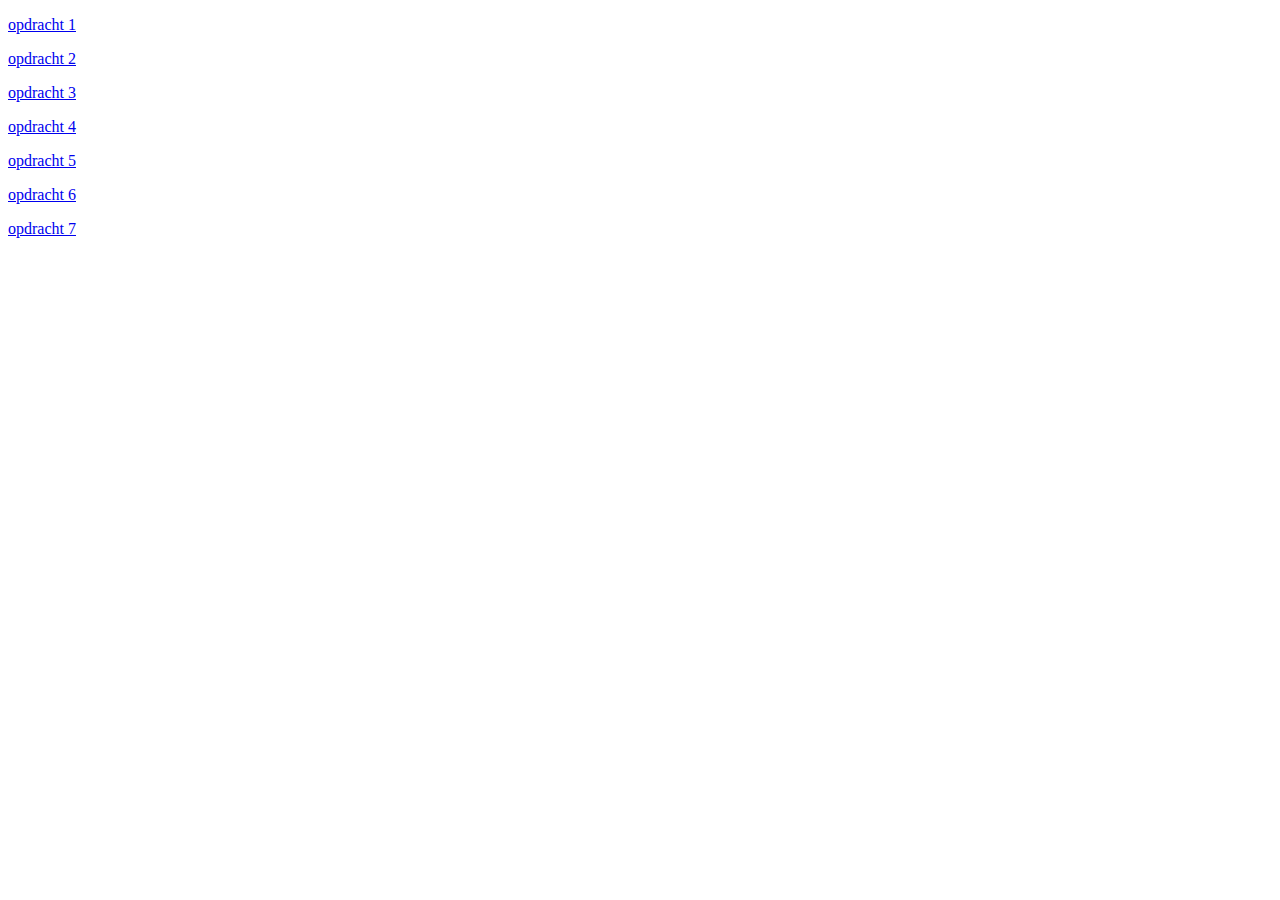
<file: index.html>
<!DOCTYPE html>
<html lang="en">
<head>
  <meta charset="UTF-8">
  <title>Index</title>
</head>
<body>

<nav>
  <p><a href="Opdracht%201.html">opdracht 1</a></p>
  <p><a href="Opdracht%202.html">opdracht 2</a></p>
  <p><a href="Opdracht%203.html">opdracht 3</a></p>
  <p><a href="Opdracht%204.html">opdracht 4</a></p>
  <p><a href="Opdracht%205.html">opdracht 5</a></p>
  <p><a href="Opdracht%206.html">opdracht 6</a></p>
  <p><a href="Opdracht%207.html">opdracht 7</a></p>
</nav>

</body>
</html>
</file>
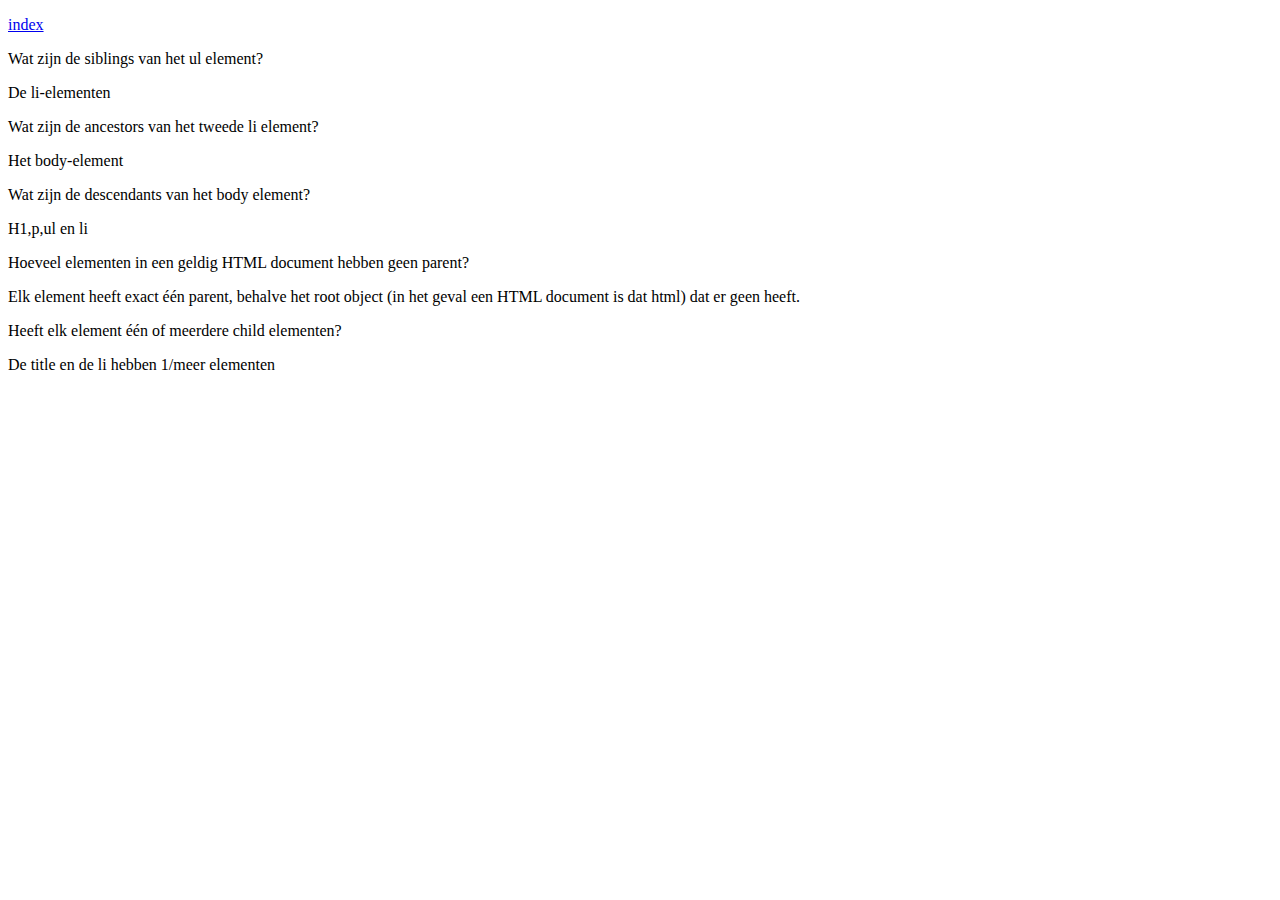
<file: Opdracht 1.html>
<!DOCTYPE html>
<html lang="en">
<head>
    <meta charset="UTF-8">
    <title>Opdracht 1</title>
</head>
<body>

<nav>
    <p><a href="index.html">index</a></p>
</nav>

<p>Wat zijn de siblings van het ul element?</p>
<p>De li-elementen</p>

    <p>Wat zijn de ancestors van het tweede li element?</p>
    <p>Het body-element</p>

    <p>Wat zijn de descendants van het body element?</p>
    <p>H1,p,ul en li</p>

    <p>Hoeveel elementen in een geldig HTML document hebben geen parent?</p>
    <p>Elk element heeft exact één parent, behalve het root object (in het geval een HTML document is dat html) dat er geen heeft.</p>

    <p>Heeft elk element één of meerdere child elementen?</p>
    <p>De title en de li hebben 1/meer elementen</p>
</body>
</html>
</file>
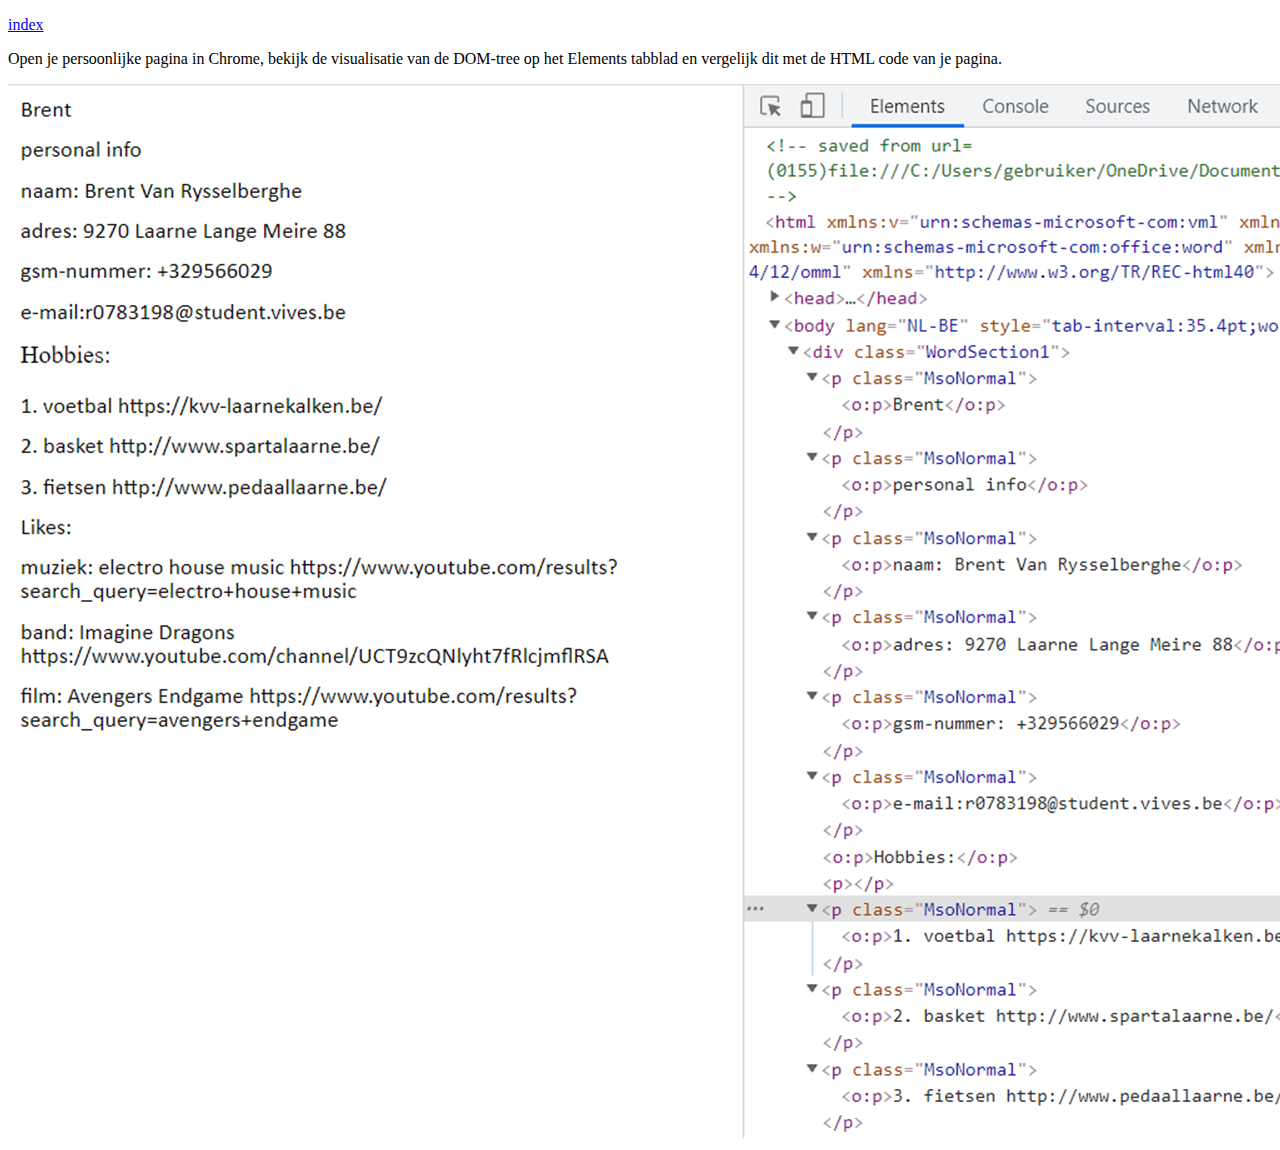
<file: Opdracht 2.html>
<!DOCTYPE html>
<html lang="en">
<head>
    <meta charset="UTF-8">
    <title>Opdracht 2</title>
</head>
<body>

<nav>
    <p><a href="index.html">index</a></p>
</nav>

<p>Open je persoonlijke pagina in Chrome, bekijk de visualisatie van de DOM‐tree op het Elements tabblad en vergelijk dit met de HTML code van je pagina.</p>
<img src="images/opdracht%202.png">

</body>
</html>
</file>
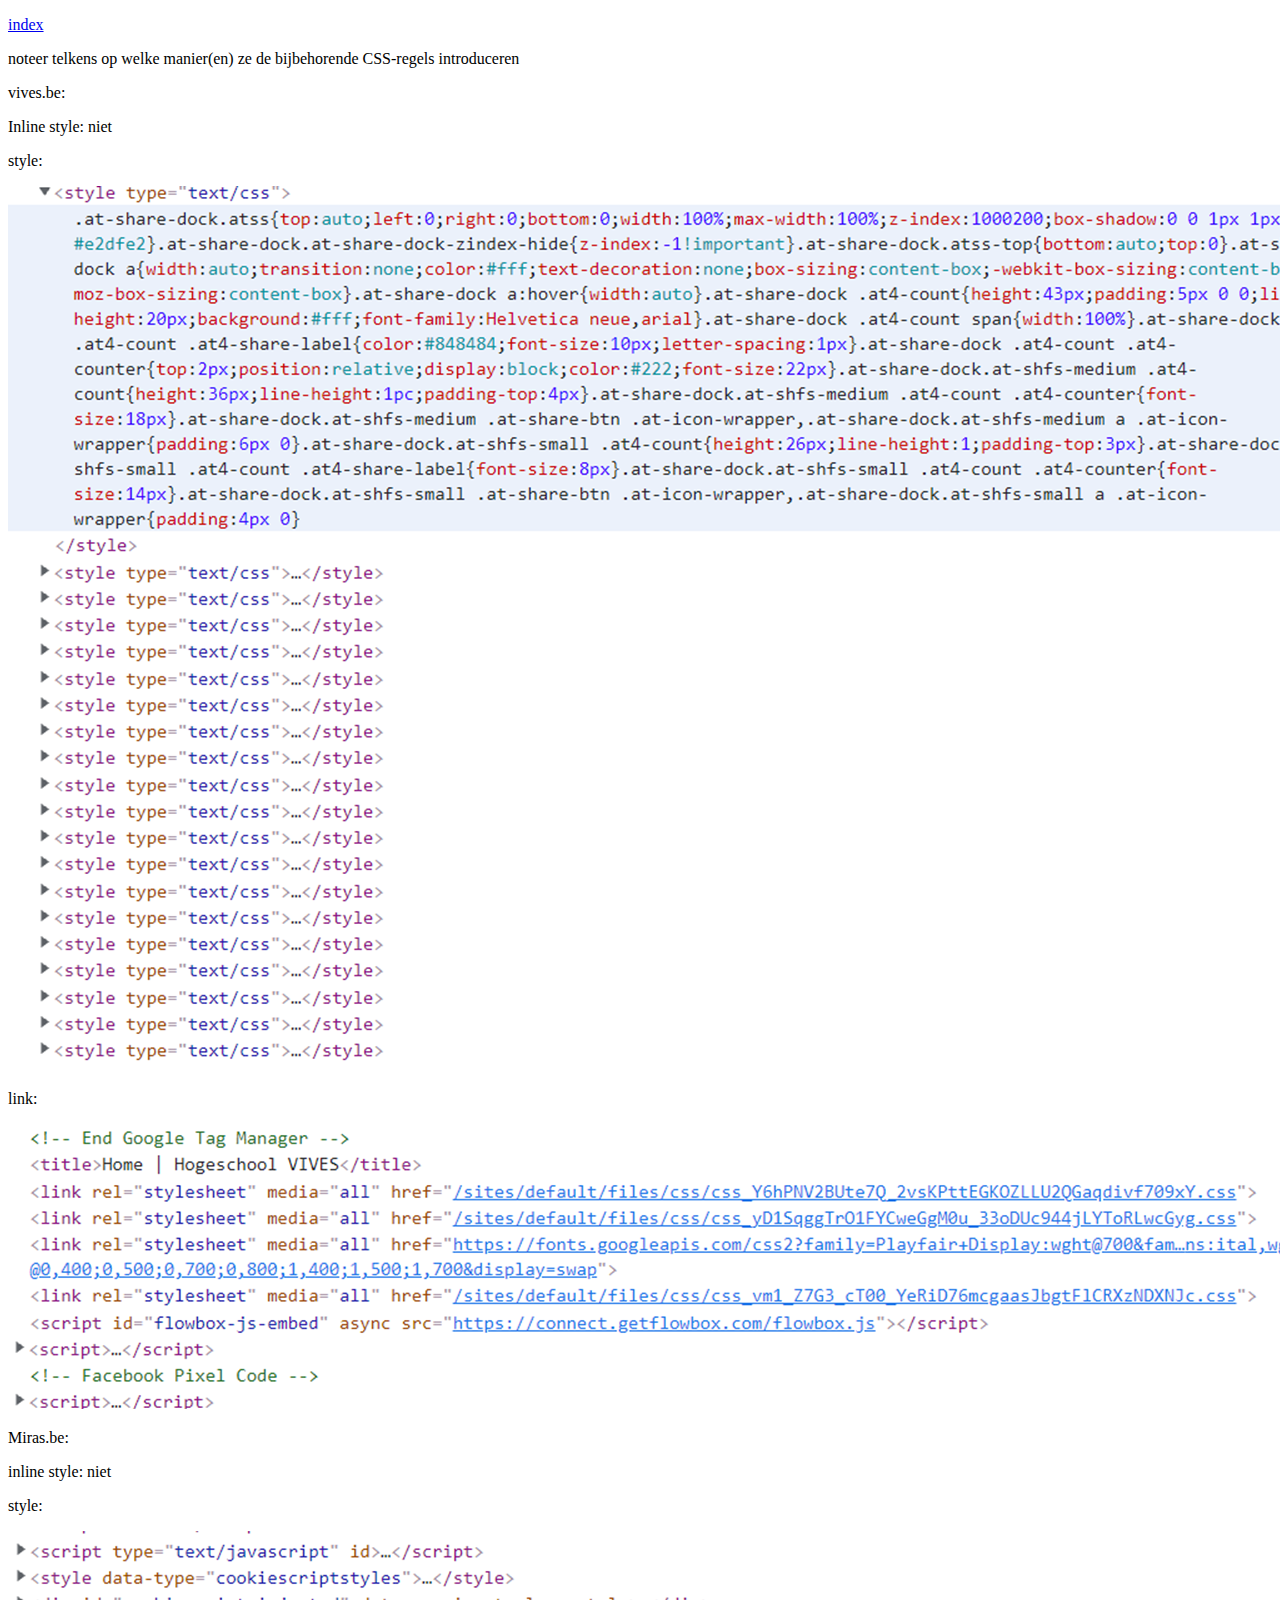
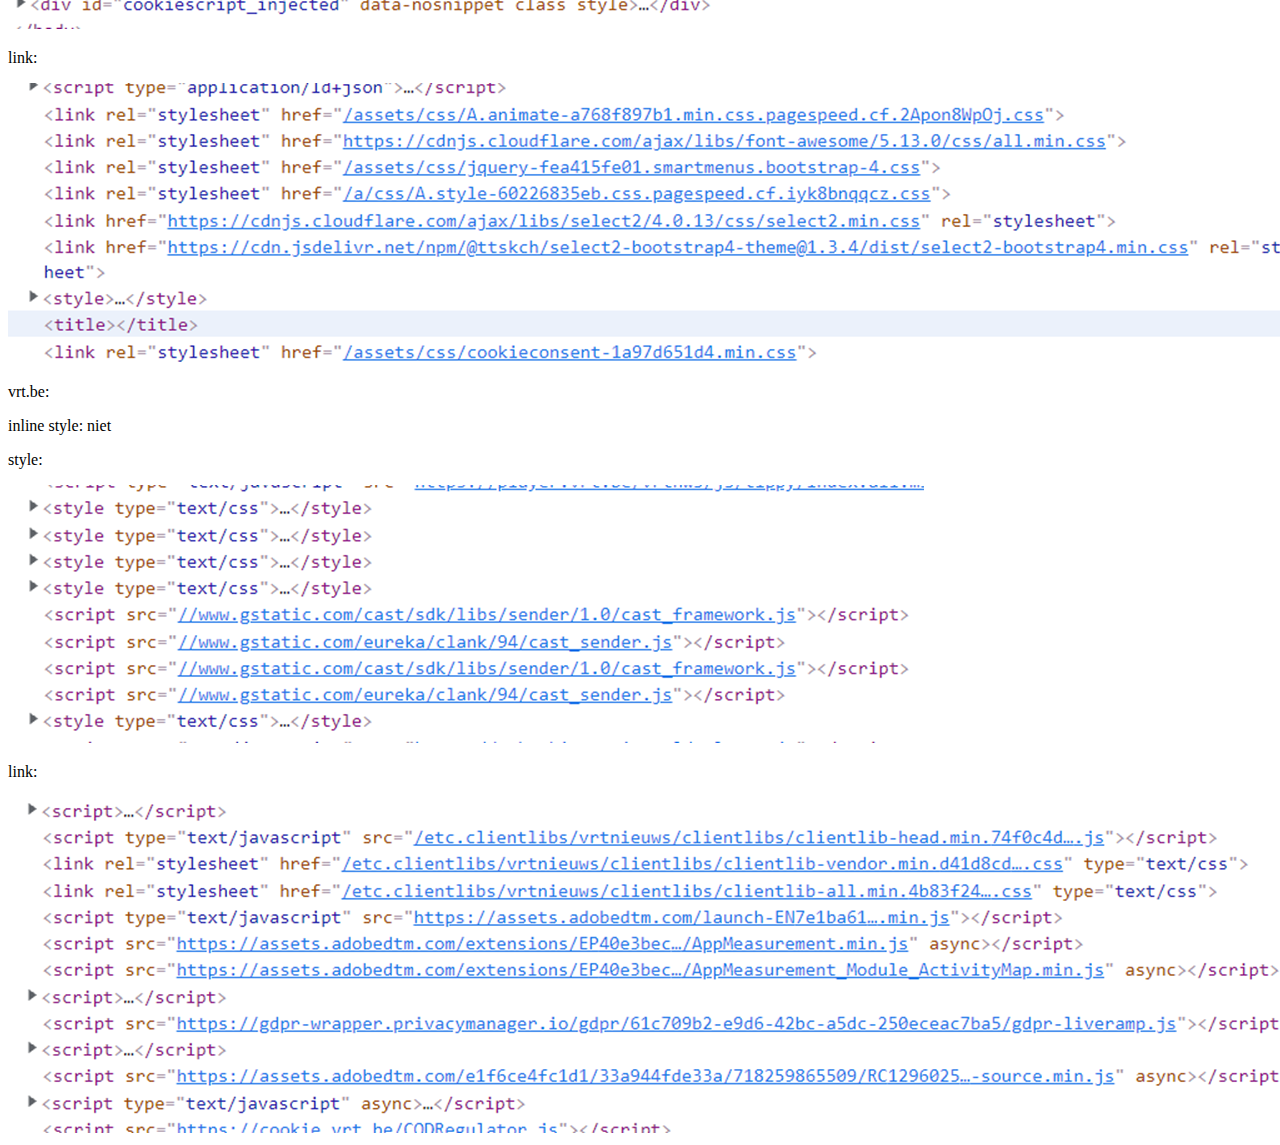
<file: Opdracht 3.html>
<!DOCTYPE html>
<html lang="en">
<head>
    <meta charset="UTF-8">
    <title>Opdracht 3</title>
</head>
<body>

<nav>
    <p><a href="index.html">index</a></p>
</nav>

<p>noteer telkens op welke manier(en) ze de bijbehorende CSS‐regels introduceren</p>
<p>vives.be:</p>
<p>Inline style: niet</p>
<p>style:</p>
<img src="images/opdracht%203%20style%20vives.png">
<p>link:</p>
<img src="images/opdracht%203%20vives%20link.png">
<p>Miras.be:</p>
<p>inline style: niet</p>
<p>style: </p>
<img src="images/opdracht%203%20miras%20style.png">
<p>link: </p>
<img src="images/opdracht%203%20miras%20link.png">
<p>vrt.be:</p>
<p>inline style: niet</p>
<p>style: </p>
<img src="images/opdracht%203%20vrt%20style.png">
<p>link: </p>
<img src="images/opdracht%203%20vtr%20link.png">

</body>
</html>
</file>
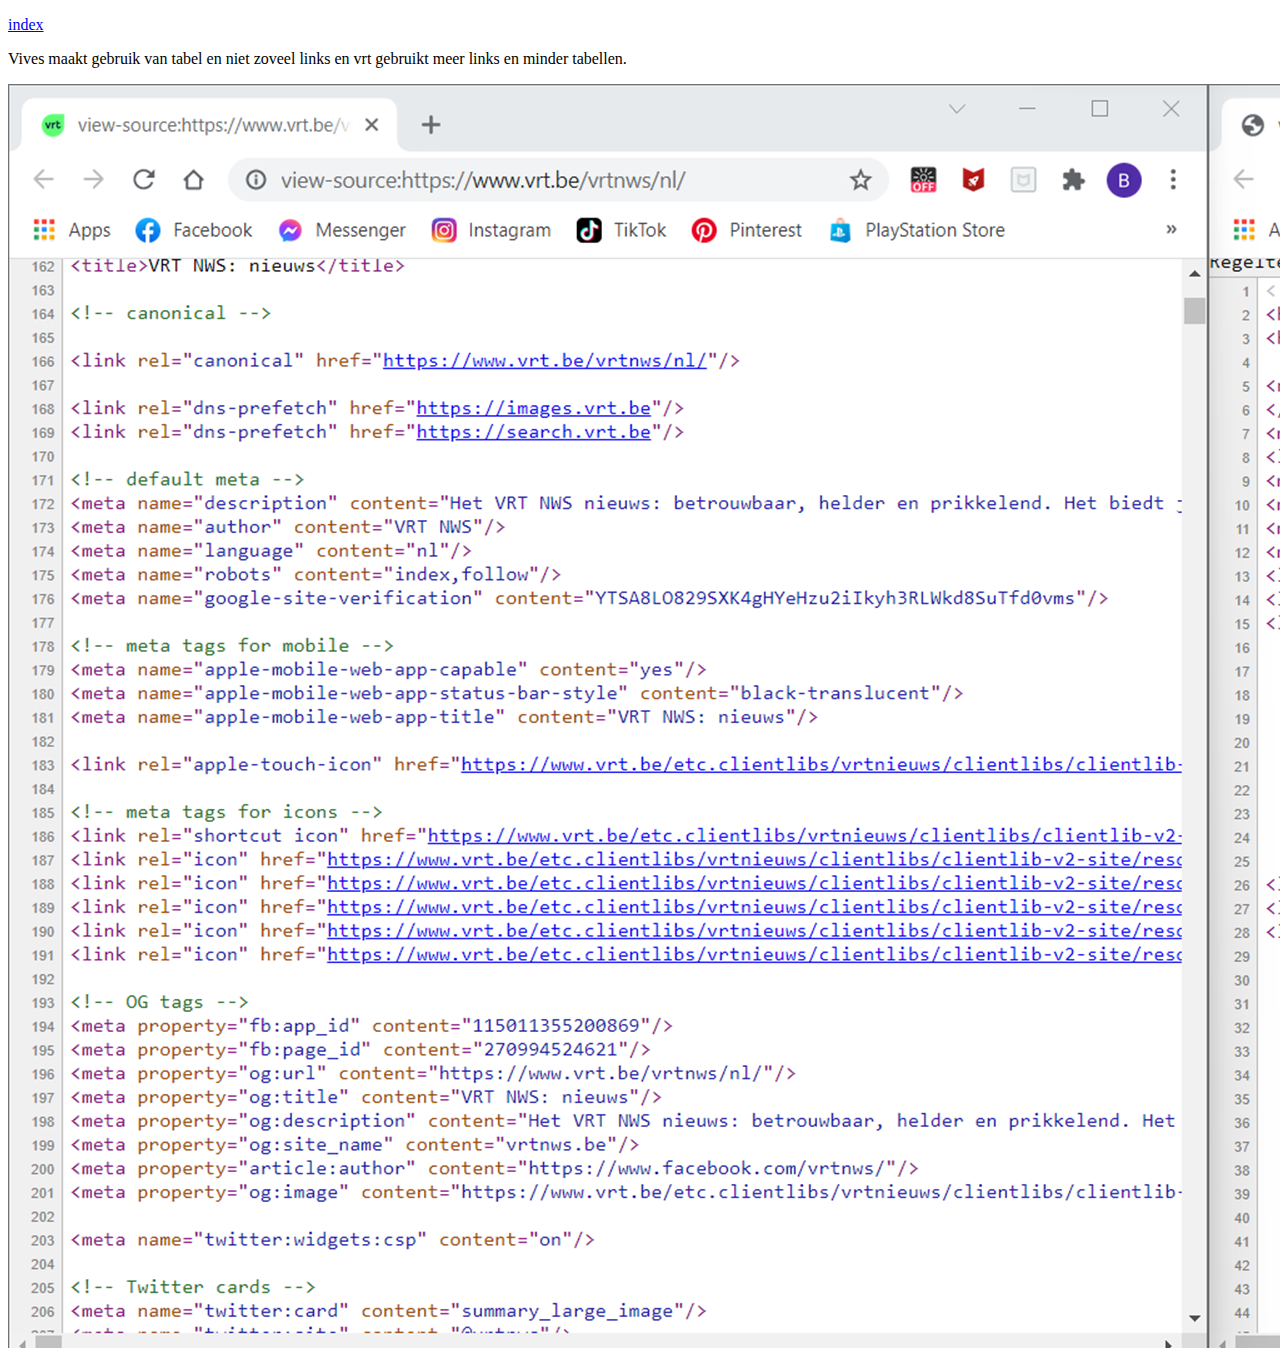
<file: Opdracht 4.html>
<!DOCTYPE html>
<html lang="en">
<head>
    <meta charset="UTF-8">
    <title>oefening 4</title>
</head>
<body>
<nav>
    <p><a href="index.html">index</a></p>
</nav>
<p>Vives maakt gebruik van tabel en niet zoveel links en vrt gebruikt meer links en minder tabellen.</p>
<img src="images/opdracht%204.png">

</body>
</html>
</file>
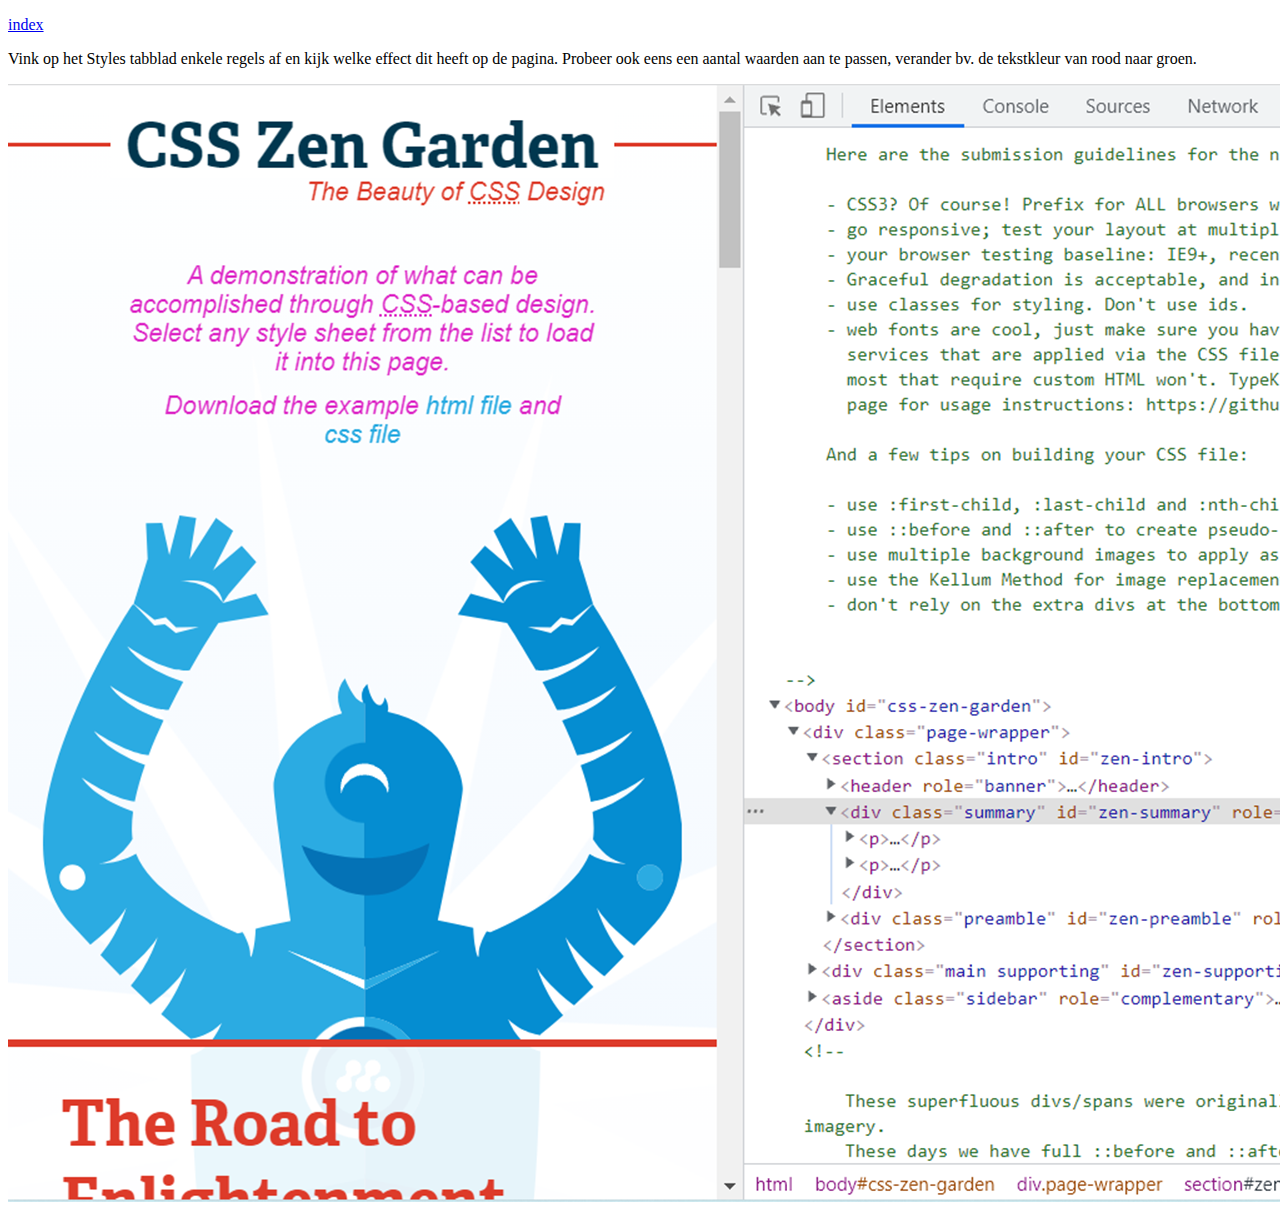
<file: Opdracht 5.html>
<!DOCTYPE html>
<html lang="en">
<head>
    <meta charset="UTF-8">
    <title>Opdracht 5</title>
</head>
<body>

<nav>
    <p><a href="index.html">index</a></p>
</nav>

<p>Vink op het Styles tabblad enkele regels af en kijk welke effect dit heeft op de pagina. Probeer ook eens een aantal waarden aan te passen, verander bv. de tekstkleur van rood naar groen.</p>
<img src="images/opdracht%205.png">

</body>
</html>
</file>
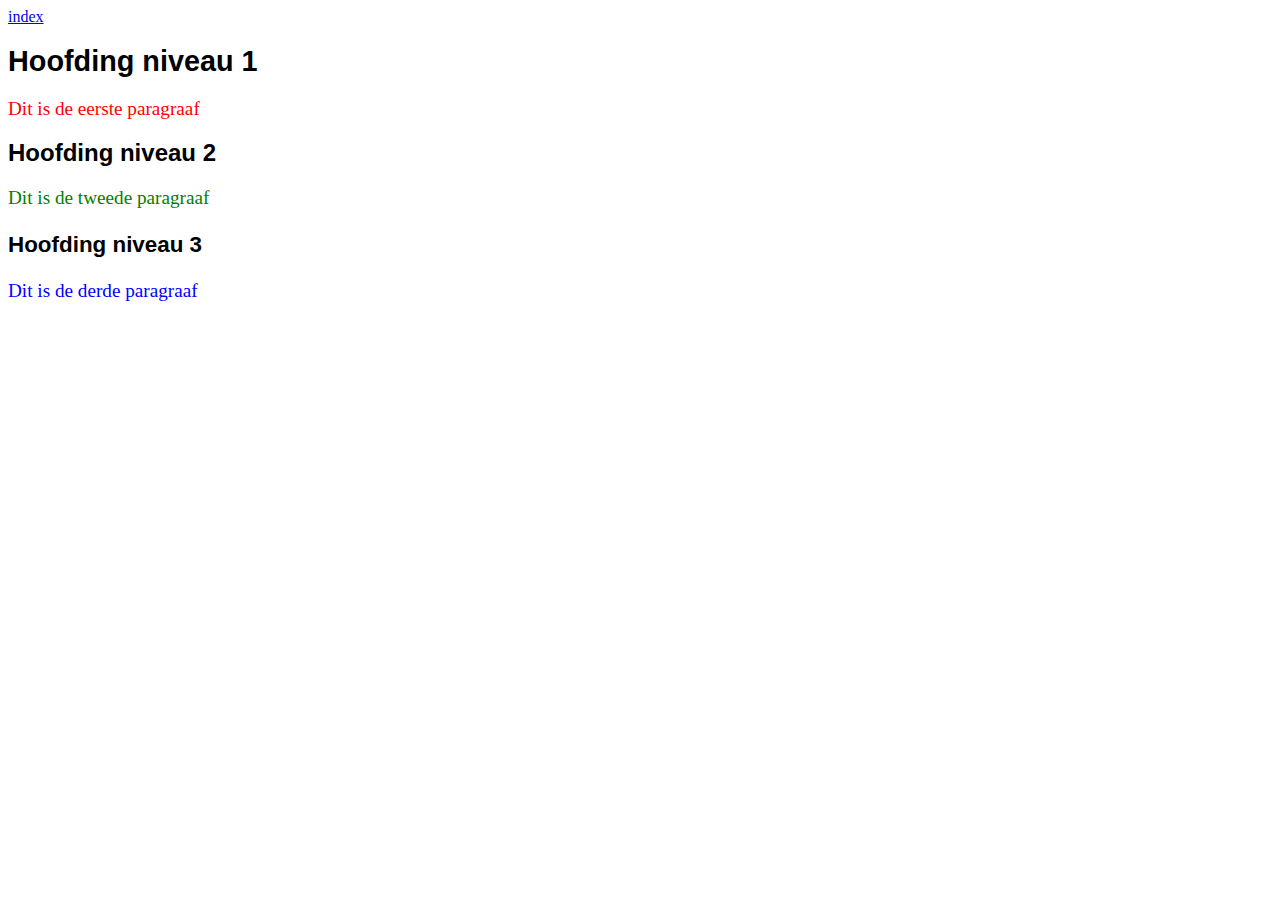
<file: Opdracht 6.html>
<!DOCTYPE html>
<html lang="en">
<head>
    <meta charset="UTF-8">
    <title>Opdracht 6</title>
    <link rel="stylesheet" href="styles/opdracht6.css">
</head>
<body>
<nav><a href="index.html">index</a></nav>

<h1>Hoofding niveau 1</h1>
<p class="par1">Dit is de eerste paragraaf</p>

<h2>Hoofding niveau 2</h2>
<p class="par2">Dit is de tweede paragraaf</p>

<h3>Hoofding niveau 3</h3>
<p class="par3">Dit is de derde paragraaf</p>
</body>
</html>
</file>
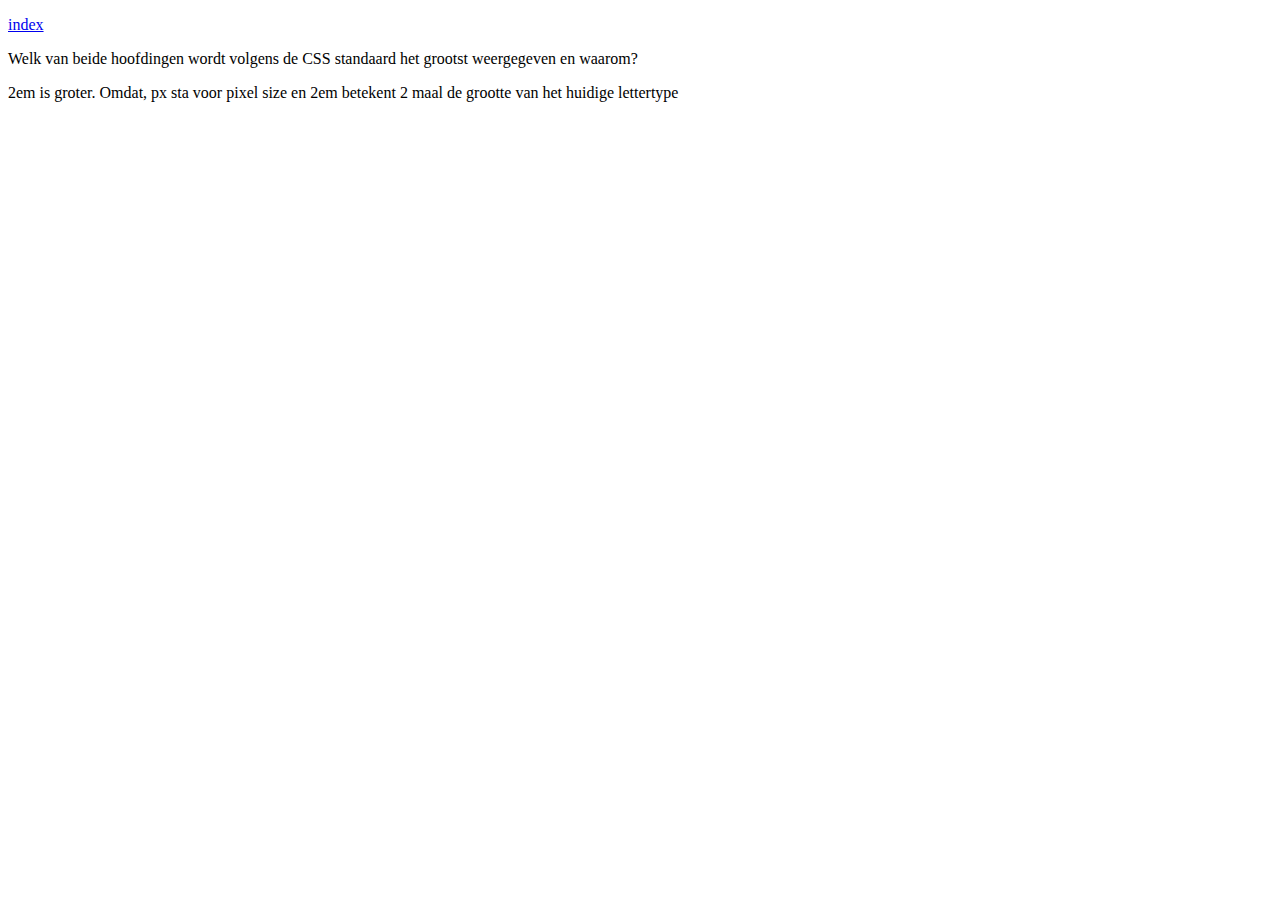
<file: Opdracht 7.html>
<!DOCTYPE html>
<html lang="en">
<head>
    <meta charset="UTF-8">
    <title>Opdracht 7</title>
</head>
<body>

<nav>
    <p><a href="index.html">index</a></p>
</nav>

<p>Welk van beide hoofdingen wordt volgens de CSS standaard het grootst weergegeven en waarom?</p>
<p>2em is groter. Omdat, px sta voor pixel size en 2em betekent 2 maal de grootte van het huidige lettertype</p>

</body>
</html>
</file>
<file: styles/opdracht6.css>
h1, h2, h3 {
    font-family: Arial;
}
h1 {
    font-size: 1.8em;
}
h2 {
    font-size: 1.5em;
}
h3 {
    font-size: 1.4em;
}
p {
    font-family: "Times New Roman", Times, serif;
    font-size: 1.2em;
}
.par1{
    color:red;
}
.par2{
     color:green;
 }
.par3{
    color:blue;
}
</file>
